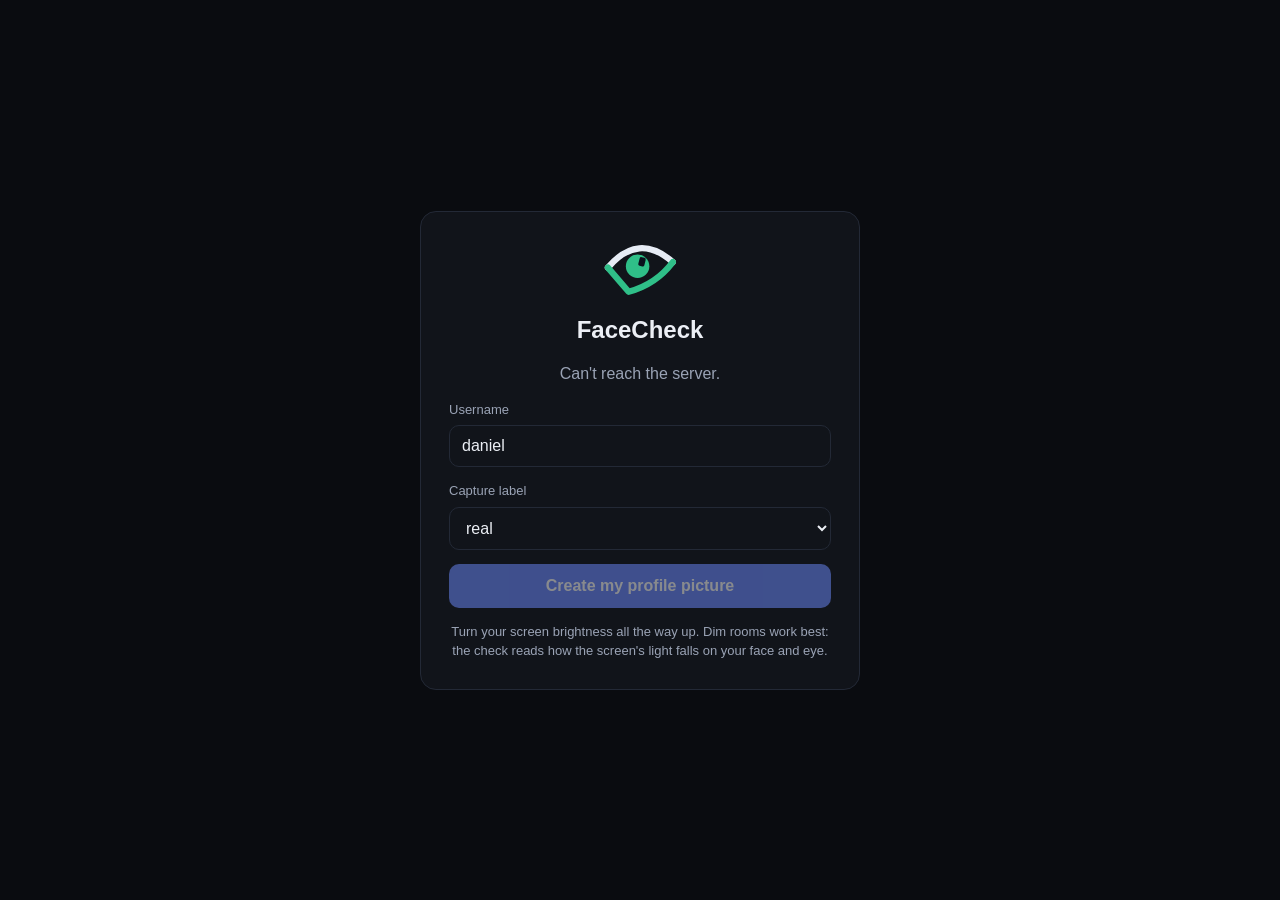
<file: web/app/index.html>
<!doctype html>
<html lang="en">
<head>
<meta charset="utf-8">
<meta name="viewport" content="width=device-width, initial-scale=1">
<title>FaceCheck</title>
<link rel="stylesheet" href="tokens.css">
<link rel="stylesheet" href="style.css">
<link rel="stylesheet" href="camera.css">
<link rel="stylesheet" href="results.css">
</head>
<body>
<main id="app">

  <!-- Home: waiting for a sign-in request -->
  <section id="home" class="screen">
    <div class="card center">
      <div class="logo" aria-hidden="true">
        <svg class="fcMark" viewBox="0 0 112 84" fill="none" aria-hidden="true"><g transform="translate(-4 -20)"><path d="M14 60 Q58 8 108 52" stroke="#E7ECF5" stroke-width="9" stroke-linecap="round"/><path d="M14 60 L44 95 Q84 84 108 52" stroke="#2FBF88" stroke-width="9" stroke-linecap="round" stroke-linejoin="round"/><circle cx="57" cy="58" r="17" fill="#2FBF88"/><rect x="59" y="45" width="9" height="13" rx="2.5" transform="rotate(14 63 51)" fill="#0A0F1C"/></g></svg>
      </div>
      <h1>FaceCheck</h1>
      <p id="injectNote" class="testNote" hidden>Attack test: the camera is replaced by the live face swap</p>
      <p id="status" class="muted">Connecting…</p>
      <label class="field">Username
        <input id="user" autocomplete="off" spellcheck="false">
      </label>
      <div class="row">
        <label class="field grow">Capture label
          <select id="label">
            <option>real</option><option>screen-attack</option><option>inject-attack</option><option>replay</option><option>print</option>
          </select>
        </label>
      </div>
      <button id="btnTest" class="secondary" hidden>Verify me</button>
      <button id="btnEnroll" class="primary">Create my profile picture</button>
      <p class="fine muted">Turn your screen brightness all the way up. Dim rooms work best: the check reads how the screen's light falls on your face and eye.</p>
    </div>
  </section>

  <!-- Approve a request from a relying party -->
  <section id="approve" class="screen" hidden>
    <div class="card center">
      <h1>Sign-in request</h1>
      <p id="approveText" class="muted"></p>
      <button id="btnApprove" class="primary">Verify it's me</button>
      <button id="btnDeny" class="danger">Deny</button>
    </div>
  </section>

  <!-- Photosensitivity warning -->
  <section id="warning" class="screen" hidden>
    <div class="card center">
      <div class="warn" aria-hidden="true">⚠</div>
      <h1>Flashing colors ahead</h1>
      <p class="muted">This check fills the screen with bright colored shapes for about 5 seconds. Don't continue if you have photosensitive epilepsy. Press Esc at any time to stop.</p>
      <button id="btnContinue" class="primary">Continue</button>
      <button id="btnCancelWarn" class="secondary">Cancel</button>
    </div>
  </section>

  <!-- Camera steps: selfie, then lean in -->
  <section id="camera" class="screen" hidden>
    <div class="viewfinder">
      <video id="video" playsinline muted></video>
      <div id="guide" class="guide"></div>
      <div id="ring" class="ring" hidden><div class="eye"></div></div>
      <div id="camBanner" class="banner"></div>
      <div id="hud" class="hud" hidden>
        <div class="hudDot"></div>
        <div><div id="hudMain" class="hudMain"></div><div id="hudSub" class="hudSub num"></div></div>
      </div>
      <div id="countdown" class="countdown" hidden>
        <div id="countdownNum" class="countdownNum num"></div>
        <div class="countdownNote">Look at the camera head-on and make sure nothing is covering your eyes</div>
      </div>
      <div class="controls">
        <button id="btnShutter" class="shutter" aria-label="Take selfie"></button>
        <button id="btnReady" class="primary" hidden>I'm in position</button>
        <button id="btnCancelCam" class="ghost">Cancel</button>
      </div>
    </div>
  </section>

  <!-- Full-screen flash stage -->
  <div id="stage" hidden>
    <svg id="shape" xmlns="http://www.w3.org/2000/svg"></svg>
  </div>

  <section id="uploading" class="screen" hidden>
    <div class="card center">
      <div class="spinner"></div>
      <p id="uploadText" class="muted">Checking the light response and eye reflection…</p>
    </div>
  </section>

  <section id="results" class="screen" hidden>
    <div class="resultsWrap">
      <div id="verdict" class="verdict"></div>
      <div id="tiles" class="tiles"></div>
      <p id="timing" class="fine muted center"></p>
      <button id="btnDone" class="primary">Done</button>
    </div>
  </section>

  <div id="toast" class="toast" hidden></div>
</main>
<script src="config.js"></script>
<script src="app.js"></script>
<script src="results.js"></script>
<script type="module" src="track.js"></script>
</body>
</html>
</file>
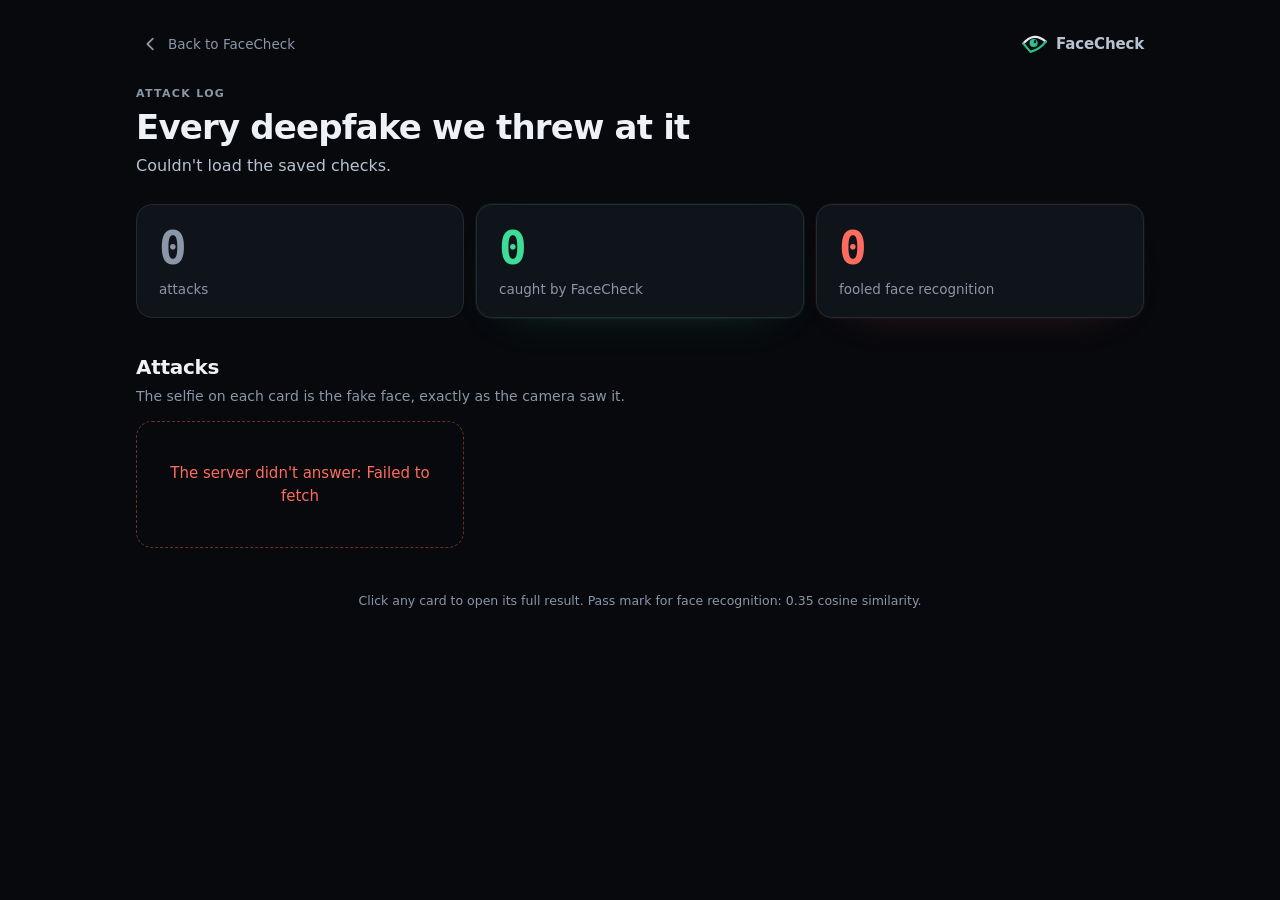
<file: web/app/attacks.html>
<!doctype html>
<html lang="en">
<head>
<meta charset="utf-8">
<meta name="viewport" content="width=device-width, initial-scale=1">
<meta name="color-scheme" content="dark">
<meta name="theme-color" content="#07090d">
<link rel="icon" href="data:,">
<title>FaceCheck attack log</title>
<style>
  :root {
    --bg: #07090d; --surface: #0f131a; --surface2: #151a23; --hair: #232a36;
    --text: #eef2f7; --text2: #b9c2d0; --muted: #8b96a8; --accent: #6ea8ff;
    --ok: #3ddc97; --bad: #ff6b5e; --warn: #f2c14e;
    --ok-rgb: 61,220,151; --bad-rgb: 255,107,94; --warn-rgb: 242,193,78; --accent-rgb: 110,168,255;
    --mono: ui-monospace, "SF Mono", Menlo, Consolas, monospace;
    --ease: cubic-bezier(.2, .8, .2, 1);
    color-scheme: dark;
  }
  * { box-sizing: border-box; }
  html, body { margin: 0; background: var(--bg); color: var(--text); }
  body { font: 15px/1.5 -apple-system, BlinkMacSystemFont, "SF Pro Display", "SF Pro Text", Inter, system-ui, sans-serif;
    -webkit-font-smoothing: antialiased; min-height: 100vh; }
  a { color: inherit; }
  .num { font-family: var(--mono); font-variant-numeric: tabular-nums; letter-spacing: -.01em; }
  .wrap { width: min(1040px, 100%); margin: 0 auto; padding: 28px 16px 64px; }
  .top { display: flex; justify-content: space-between; align-items: center; gap: 12px; margin-bottom: 26px; }
  .back { display: inline-flex; align-items: center; gap: 8px; font-size: 13.5px; color: var(--muted); text-decoration: none; padding: 6px 10px 6px 6px;
    border-radius: 8px; transition: color 250ms var(--ease), background 250ms var(--ease); }
  .back:hover { color: var(--text); background: rgba(255,255,255,.04); }
  .back svg { width: 18px; height: 18px; }
  .brand { display: inline-flex; align-items: center; gap: 8px; font-weight: 650; letter-spacing: -.01em; color: var(--text2); }
  .brand svg { height: 20px; width: auto; }
  .eyebrow { font-size: 11px; font-weight: 600; letter-spacing: .12em; text-transform: uppercase; color: var(--muted); }
  h1 { margin: 6px 0 8px; font-size: 34px; line-height: 1.1; font-weight: 700; letter-spacing: -.024em; }
  h2 { margin: 0; font-size: 20px; font-weight: 650; letter-spacing: -.015em; }
  .lede { margin: 0; max-width: 640px; font-size: 16px; color: var(--text2); }
  .stats { display: grid; grid-template-columns: repeat(3, 1fr); gap: 12px; margin: 26px 0 34px; }
  .stat { position: relative; overflow: hidden; background: var(--surface); border: 1px solid var(--hair); border-radius: 16px; padding: 20px 22px 18px; }
  .stat .big { font-size: 46px; line-height: 1; font-weight: 600; letter-spacing: -.035em; }
  .stat .lbl { margin-top: 8px; font-size: 13.5px; color: var(--muted); }
  .stat.ok { box-shadow: 0 0 0 1px rgba(var(--ok-rgb), .08), 0 16px 50px -34px rgba(var(--ok-rgb), .35); }
  .stat.ok .big { color: var(--ok); }
  .stat.bad .big { color: var(--bad); }
  .stat.bad { box-shadow: 0 0 0 1px rgba(var(--bad-rgb), .06), 0 16px 50px -34px rgba(var(--bad-rgb), .3); }
  .stat.dim .big { color: var(--muted); }
  .sectionHead { display: flex; justify-content: space-between; align-items: baseline; gap: 12px; margin: 0 0 14px; }
  .sectionHead p { margin: 4px 0 0; color: var(--muted); font-size: 14px; }
  .sectionHead .count { font-family: var(--mono); font-size: 12px; color: var(--muted); white-space: nowrap; }
  section + section { margin-top: 40px; }
  .grid { display: grid; grid-template-columns: repeat(auto-fill, minmax(290px, 1fr)); gap: 12px; }
  .card { display: block; min-width: 0; text-decoration: none; background: var(--surface); border: 1px solid var(--hair); border-radius: 16px; padding: 16px;
    opacity: 0; animation: rise 450ms var(--ease) both; animation-delay: calc(var(--i, 0) * 60ms);
    transition: transform 250ms var(--ease), border-color 250ms var(--ease), box-shadow 250ms var(--ease); }
  .card:hover { transform: translateY(-2px); border-color: #2f394a; box-shadow: 0 16px 40px -20px rgba(0,0,0,.8); }
  @keyframes rise { from { opacity: 0; transform: translateY(12px); } to { opacity: 1; transform: none; } }
  .cardTop { display: flex; align-items: center; gap: 12px; }
  .thumb { width: 48px; height: 48px; border-radius: 50%; object-fit: cover; flex: none; background: var(--surface2); border: 1px solid var(--hair);
    transform: scaleX(-1); }
  .thumb.none { display: grid; place-items: center; color: var(--muted); transform: none; }
  .thumb.none svg { width: 24px; height: 24px; }
  .who { min-width: 0; flex: 1; }
  .kind { font-weight: 650; font-size: 15px; line-height: 1.25; letter-spacing: -.005em; }
  .sub { font-size: 12px; color: var(--muted); margin-top: 3px; line-height: 1.3; }
  .pill { flex: none; display: inline-flex; align-items: center; gap: 6px; padding: 5px 10px; border-radius: 999px; font-size: 12px; font-weight: 650;
    letter-spacing: .02em; text-transform: uppercase; }
  .pill svg { width: 12px; height: 12px; }
  .pill.ok { color: var(--ok); background: rgba(var(--ok-rgb), .12); box-shadow: inset 0 0 0 1px rgba(var(--ok-rgb), .3); }
  .pill.bad { color: var(--bad); background: rgba(var(--bad-rgb), .12); box-shadow: inset 0 0 0 1px rgba(var(--bad-rgb), .3); }
  .pill.warn { color: var(--warn); background: rgba(var(--warn-rgb), .12); box-shadow: inset 0 0 0 1px rgba(var(--warn-rgb), .3); }
  .meter { margin: 16px 0 0; }
  .meterHead { display: flex; justify-content: space-between; align-items: baseline; gap: 8px; font-size: 12px; color: var(--muted); }
  .meterHead b { font-weight: 600; color: var(--text2); }
  .meterHead .num { color: var(--text); font-size: 13px; }
  .fooled { font-weight: 650; }
  .fooled.yes { color: var(--bad); } .fooled.no { color: var(--ok); } .fooled.na { color: var(--muted); font-weight: 500; }
  .bar { position: relative; height: 8px; margin-top: 8px; border-radius: 999px; background: var(--surface2); border: 1px solid var(--hair); }
  .bar i { position: absolute; top: 0; bottom: 0; left: 0; border-radius: inherit; background: linear-gradient(90deg, rgba(var(--accent-rgb), .45), var(--accent)); }
  .bar .tick { position: absolute; top: -4px; bottom: -4px; left: 35%; width: 2px; margin-left: -1px; border-radius: 1px; background: var(--text); }
  .scale { position: relative; display: flex; justify-content: space-between; margin-top: 6px; height: 14px; font-size: 10.5px; color: var(--muted); }
  .scale .pass { position: absolute; left: 35%; transform: translateX(-50%); white-space: nowrap; }
  .why { margin: 14px 0 0; font-size: 13.5px; line-height: 1.45; color: var(--text2); }
  .raw { margin: 6px 0 0; font-size: 11px; color: var(--muted); opacity: .85; overflow-wrap: anywhere; }
  .state { padding: 40px 20px; text-align: center; color: var(--muted); border: 1px dashed var(--hair); border-radius: 16px; }
  .state.error { color: var(--bad); border-color: rgba(var(--bad-rgb), .4); }
  .foot { margin-top: 44px; font-size: 12.5px; color: var(--muted); text-align: center; }
  @media (max-width: 640px) {
    .wrap { padding: 20px 16px 48px; }
    h1 { font-size: 28px; }
    .stats { grid-template-columns: 1fr; gap: 10px; margin: 22px 0 28px; }
    .stat { display: flex; align-items: baseline; gap: 14px; padding: 16px 18px; }
    .stat .big { font-size: 36px; }
    .stat .lbl { margin: 0; }
    .grid { grid-template-columns: minmax(0, 1fr); }
  }
  @media (prefers-reduced-motion: reduce) { .card { animation: none; opacity: 1; } }
</style>
</head>
<body>
<div class="wrap">
  <div class="top">
    <a class="back" href="/app/"><svg viewBox="0 0 20 20" aria-hidden="true"><path d="M12 4 6 10l6 6" fill="none" stroke="currentColor" stroke-width="2" stroke-linecap="round" stroke-linejoin="round"/></svg>Back to FaceCheck</a>
    <span class="brand"><svg class="fcMark" viewBox="0 0 112 84" fill="none" aria-hidden="true"><g transform="translate(-4 -20)"><path d="M14 60 Q58 8 108 52" stroke="#E7ECF5" stroke-width="9" stroke-linecap="round"/><path d="M14 60 L44 95 Q84 84 108 52" stroke="#2FBF88" stroke-width="9" stroke-linecap="round" stroke-linejoin="round"/><circle cx="57" cy="58" r="17" fill="#2FBF88"/><rect x="59" y="45" width="9" height="13" rx="2.5" transform="rotate(14 63 51)" fill="#0A0F1C"/></g></svg>FaceCheck</span>
  </div>

  <div class="eyebrow">Attack log</div>
  <h1>Every deepfake we threw at it</h1>
  <p class="lede" id="lede">Loading the saved checks…</p>

  <div class="stats" id="stats" hidden>
    <div class="stat dim"><div class="big num" id="nAttacks">0</div><div class="lbl">attacks</div></div>
    <div class="stat ok"><div class="big num" id="nCaught">0</div><div class="lbl">caught by FaceCheck</div></div>
    <div class="stat bad"><div class="big num" id="nFooled">0</div><div class="lbl">fooled face recognition</div></div>
  </div>

  <section id="attacks">
    <div class="sectionHead"><div><h2>Attacks</h2><p>The selfie on each card is the fake face, exactly as the camera saw it.</p></div><span class="count" id="attackCount"></span></div>
    <div class="grid" id="attackGrid"></div>
  </section>

  <section id="genuine">
    <div class="sectionHead"><div><h2>Genuine checks</h2><p>Real people, same pipeline. Rejections here are honest misses, usually someone not leaning in close enough.</p></div><span class="count" id="realCount"></span></div>
    <div class="grid" id="realGrid"></div>
  </section>

  <p class="foot">Click any card to open its full result. Pass mark for face recognition: 0.35 cosine similarity.</p>
</div>

<script src="config.js"></script>
<script>
  // Same rule as app.js: empty means same origin; a static copy points at the real server.
  const API = (() => {
    const q = new URLSearchParams(location.search).get("api");
    if (q !== null) { try { q ? localStorage.setItem("facecheck.api", q) : localStorage.removeItem("facecheck.api"); } catch {} return q.replace(/\/$/, ""); }
    let saved = null;
    try { saved = localStorage.getItem("facecheck.api"); } catch {}
    return (saved || window.FACECHECK_API || "").replace(/\/$/, "");
  })();
(function () {
  "use strict";
  const PASS_MARK = 0.35;
  const $ = (id) => document.getElementById(id);
  const fin = (v) => (typeof v === "number" && isFinite(v) ? v : null);
  const esc = (s) => String(s == null ? "" : s).replace(/[&<>"']/g,
    (c) => ({ "&": "&amp;", "<": "&lt;", ">": "&gt;", '"': "&quot;", "'": "&#39;" }[c]));
  const sentence = (s) => { s = String(s || "").trim(); return s ? s[0].toUpperCase() + s.slice(1) + (/[.!?]$/.test(s) ? "" : ".") : ""; };
  const fix2 = (v) => (Math.abs(v) < 0.005 ? "0.00" : v.toFixed(2));

  // Same mapping as results.js: server reason -> plain English. First match wins.
  const COPY = [
    ["live human, matching", "A live person, and the person in the profile picture."],
    ["flat screen or print", "The reflection is far too large for a human eye. This is a flat screen or a print."],
    ["reflection is far too large", "The reflection is far too large for a human eye. This is a flat screen or a print."],
    ["not inside an iris", "The reflection isn't inside an iris, so it isn't coming from an eye."],
    ["no iris around it", "Something reflected the screen, but there was no iris around it. On a real eye the reflection sits inside the iris."],
    ["missing in too many flashes", "The reflection in the eye went missing during too many flashes. Keep the eye open and still."],
    ["too few usable states", "Too few flashes could be read from the eye."],
    ["no eye reflection found", "No reflection of the screen was found in the eye. A real cornea mirrors the screen in front of it; a generated face doesn't."],
    ["eye reflection does not match", "The reflection in the eye didn't move with the shapes on screen."],
    ["no light response", "The face didn't change colour with the screen's flashes, so this video isn't of someone sitting in front of this screen."],
    ["response delayed", "The face reacted to the flashes too late. That delay is the time a computer needs to draw a fake face."],
    ["delayed by", "The face reacted to the flashes too late. That delay is the time a computer needs to draw a fake face."],
    ["not the person in the selfie", "The face that took the selfie isn't the face that did the eye check."],
    ["a different face appeared", "A different face appeared between the selfie and the eye check."],
    ["camera view jumped", "The camera view jumped between the selfie and the eye check, so it wasn't one continuous move."],
    ["frames are missing", "The camera feed was interrupted between the selfie and the eye check, so it wasn't one continuous sitting."],
    ["camera was interrupted", "The app was left, or the camera was interrupted, between the selfie and the eye check."],
    ["too long between", "Too much time passed between the selfie and the eye check."],
    ["selfie does not match", "The selfie doesn't match the profile picture."],
    ["no selfie uploaded", "No selfie came with this check, so there was no face to compare with the profile picture."],
    ["no face found in the selfie", "No face was found in the selfie."],
    ["not enrolled", "This user has no profile picture yet."],
    ["ambient light", "The room is too bright for the screen's light to show on the face. Try somewhere dimmer."],
    ["too few frames", "The camera didn't deliver enough frames during the flashes."],
    ["dropped camera frames", "Too many camera frames were dropped during the check."],
    ["no eye was found", "No eye was found, so the selfie couldn't be compared with the eye check."],
    ["no face was visible right after", "No face was visible right after the selfie, so the move to the eye couldn't be followed."],
    ["too fast to follow", "The move to the eye was too fast to follow. Bring the camera in steadily."],
    ["was not recorded", "The move from the selfie to the eye wasn't recorded."],
    ["could not be measured", "The face's response to the screen's light couldn't be measured."],
    ["denied", "The sign-in request was denied."],
  ];
  function friendly(reason) {
    const s = String(reason || "").toLowerCase();
    for (const [key, text] of COPY) if (s.includes(key)) return text;
    return sentence(reason);
  }

  const KIND = {
    "inject-attack": "Injected face swap", "screen-attack": "Screen replay of a face swap", "dlc-attack": "Deep-Live-Cam face swap",
    "synth-attack": "Synthetic attack", "replay": "Video replay", "print": "Printed photo", "real": "Genuine person", "synth-real": "Synthetic genuine",
    "selftest": "Self test",
  };
  const IPHONE = { "iPhone14,2": "iPhone 13 Pro", "iPhone14,3": "iPhone 13 Pro Max", "iPhone14,4": "iPhone 13 mini", "iPhone14,5": "iPhone 13",
    "iPhone14,7": "iPhone 14", "iPhone14,8": "iPhone 14 Plus", "iPhone15,2": "iPhone 14 Pro", "iPhone15,3": "iPhone 14 Pro Max",
    "iPhone15,4": "iPhone 15", "iPhone15,5": "iPhone 15 Plus", "iPhone16,1": "iPhone 15 Pro", "iPhone16,2": "iPhone 15 Pro Max",
    "iPhone17,1": "iPhone 16 Pro", "iPhone17,2": "iPhone 16 Pro Max", "iPhone17,3": "iPhone 16", "iPhone17,4": "iPhone 16 Plus" };
  function deviceName(d) {
    d = String(d || "");
    if (IPHONE[d]) return IPHONE[d];
    const web = /^web-([^-]+)-(.+)$/.exec(d);
    if (web) return `${web[2]} on ${web[1]}`;
    if (/^iPhone/.test(d)) return `iPhone (${d.replace(/^iPhone/, "")})`;
    return d || "unknown device";
  }
  function when(name) {
    const m = /^(\d{2})(\d{2})-(\d{2})(\d{2})/.exec(String(name || ""));
    if (!m) return "";
    const months = ["Jan", "Feb", "Mar", "Apr", "May", "Jun", "Jul", "Aug", "Sep", "Oct", "Nov", "Dec"];
    return `${months[+m[1] - 1] || m[1]} ${+m[2]}, ${m[3]}:${m[4]}`;
  }
  const ICON = {
    ok: '<svg viewBox="0 0 16 16" aria-hidden="true"><path d="M3.5 8.5 6.5 11.5 12.5 4.8" fill="none" stroke="currentColor" stroke-width="2.4" stroke-linecap="round" stroke-linejoin="round"/></svg>',
    bad: '<svg viewBox="0 0 16 16" aria-hidden="true"><path d="M4.2 4.2 11.8 11.8M11.8 4.2 4.2 11.8" fill="none" stroke="currentColor" stroke-width="2.4" stroke-linecap="round"/></svg>',
    warn: '<svg viewBox="0 0 16 16" aria-hidden="true"><path d="M8 3.6v5.2" fill="none" stroke="currentColor" stroke-width="2.4" stroke-linecap="round"/><circle cx="8" cy="11.9" r="1.3" fill="currentColor"/></svg>',
    face: '<svg viewBox="0 0 24 24" aria-hidden="true"><circle cx="12" cy="9" r="4" fill="none" stroke="currentColor" stroke-width="1.6"/><path d="M4.5 20c1.5-3.6 4.2-5.4 7.5-5.4s6 1.8 7.5 5.4" fill="none" stroke="currentColor" stroke-width="1.6" stroke-linecap="round"/></svg>',
  };

  function card(c, i, attack) {
    const sim = fin(c.face_similarity);
    const fooled = sim != null && sim >= PASS_MARK;
    const caught = c.verdict !== "verified";
    let pill;
    if (attack) pill = caught ? `<span class="pill ok">${ICON.ok}caught</span>` : `<span class="pill bad">${ICON.bad}missed</span>`;
    else pill = c.verdict === "verified" ? `<span class="pill ok">${ICON.ok}passed</span>`
      : c.verdict === "unverifiable" ? `<span class="pill warn">${ICON.warn}couldn't verify</span>` : `<span class="pill bad">${ICON.bad}rejected</span>`;
    const thumb = c.has_selfie
      ? `<img class="thumb" alt="" src="${API}/captures/${encodeURIComponent(c.name)}/selfie.jpg">`
      : `<span class="thumb none">${ICON.face}</span>`;
    const verdictWord = attack
      ? (fooled ? '<span class="fooled yes">fooled</span>' : sim == null ? '<span class="fooled na">no face found</span>' : '<span class="fooled no">not fooled</span>')
      : (sim == null ? '<span class="fooled na">no face found</span>' : fooled ? '<span class="fooled no">would approve</span>' : '<span class="fooled yes">would reject</span>');
    return `<a class="card" style="--i:${i}" href="/app/?replay=${encodeURIComponent(c.name)}">
      <div class="cardTop">${thumb}
        <div class="who"><div class="kind">${esc(KIND[c.label] || sentence(c.label).replace(/\.$/, "") || "Check")}</div>
          <div class="sub">${esc(deviceName(c.device))}${when(c.name) ? ` · ${esc(when(c.name))}` : ""}</div></div>
        ${pill}
      </div>
      <div class="meter">
        <div class="meterHead"><span><b>Face recognition</b> ${sim != null ? `<span class="num">${fix2(sim)}</span>` : ""}</span>${verdictWord}</div>
        <div class="bar">${sim != null ? `<i style="width:${(Math.min(1, Math.max(0, sim)) * 100).toFixed(1)}%"></i>` : ""}<span class="tick"></span></div>
        <div class="scale num"><span>0</span><span class="pass">0.35 pass mark</span><span>1</span></div>
      </div>
      <p class="why">${esc(friendly(c.reason))}</p>
      ${c.reason ? `<p class="raw num">${esc(c.reason)}</p>` : ""}
    </a>`;
  }

  function fill(grid, list, attack) {
    grid.innerHTML = list.length ? list.map((c, i) => card(c, i, attack)).join("")
      : `<div class="state">Nothing here yet.</div>`;
    for (const img of grid.querySelectorAll("img.thumb")) {
      img.addEventListener("error", () => {
        const s = document.createElement("span");
        s.className = "thumb none";
        s.innerHTML = ICON.face;
        img.replaceWith(s);
      });
    }
  }

  async function load() {
    let caps;
    try {
      const r = await fetch(API + "/captures", { cache: "no-store" });
      if (!r.ok) throw new Error(`${r.status} ${r.statusText}`);
      caps = await r.json();
      if (!Array.isArray(caps)) throw new Error("unexpected response");
    } catch (e) {
      $("lede").textContent = "Couldn't load the saved checks.";
      $("attackGrid").innerHTML = `<div class="state error">The server didn't answer: ${esc(e.message)}</div>`;
      $("genuine").hidden = true;
      return;
    }
    caps = caps.filter((c) => c && typeof c === "object" && c.name);
    const attacks = caps.filter((c) => /attack/i.test(String(c.label || "")));
    const real = caps.filter((c) => String(c.label || "") === "real");
    const caught = attacks.filter((c) => c.verdict !== "verified").length;
    const fooled = attacks.filter((c) => fin(c.face_similarity) != null && c.face_similarity >= PASS_MARK).length;

    $("nAttacks").textContent = attacks.length;
    $("nCaught").textContent = caught;
    $("nFooled").textContent = fooled;
    $("stats").hidden = false;
    $("lede").textContent = attacks.length
      ? "Every attack below wore the profile picture's face in real time using a free, open-source face-swap model."
      : "No attacks have been recorded yet. Run one with attack/live.py --serve and the app's ?inject mode.";
    $("attackCount").textContent = attacks.length ? `${caught} of ${attacks.length} caught` : "";
    const passed = real.filter((c) => c.verdict === "verified").length;
    $("realCount").textContent = real.length ? `${passed} of ${real.length} passed` : "";
    fill($("attackGrid"), attacks, true);
    fill($("realGrid"), real, false);
  }
  load();
})();
</script>
</body>
</html>
</file>
<file: web/app/tokens.css>
/* FaceCheck design tokens. One look everywhere: dark, minimal, instrument-like.
   Every FaceCheck surface (app shell, camera HUD, results, the panel embedded in a relying
   party's page) reads these; nothing hard-codes a colour. */
:root {
  /* Dark whatever the machine is set to, so form controls and scrollbars match. */
  color-scheme: dark;
  --bg: #0a0c10;            /* page */
  --surface: #11141a;       /* cards */
  --raised: #171b23;        /* things on cards */
  --line: #232936;          /* 1px hairlines */
  --text: #eceff5;
  --text-2: #9aa3b5;        /* secondary */
  --text-3: #5f6878;        /* labels, captions */

  --accent: #6e8bff;        /* brand, tracking, progress */
  --accent-soft: rgba(110, 139, 255, .14);
  --ok: #35d49a;            /* verified */
  --ok-soft: rgba(53, 212, 154, .13);
  --bad: #ff5d5d;           /* rejected */
  --bad-soft: rgba(255, 93, 93, .13);
  --warn: #ffb547;          /* couldn't verify */
  --warn-soft: rgba(255, 181, 71, .13);

  --font: -apple-system, BlinkMacSystemFont, "SF Pro Text", Inter, "Segoe UI", sans-serif;
  --mono: ui-monospace, "SF Mono", SFMono-Regular, Menlo, monospace;
  --r-sm: 10px; --r: 14px; --r-lg: 20px;
  --ease: cubic-bezier(.2, .8, .2, 1);
  --fast: 180ms; --med: 320ms; --slow: 520ms;
}

/* Small uppercase data label, used above every number. */
.label { font: 600 11px/1 var(--mono); letter-spacing: .08em; text-transform: uppercase; color: var(--text-3); }
.num { font-variant-numeric: tabular-nums; }

@media (prefers-reduced-motion: reduce) {
  *, *::before, *::after { animation-duration: 1ms !important; transition-duration: 1ms !important; }
}
</file>
<file: web/app/style.css>
/* Older names in this file, mapped onto tokens.css. FaceCheck is dark whatever the machine
   is set to: this used to carry its own light palette and, loading after tokens.css, it won
   and turned the app light on a light-mode Mac. --bg, --line and --accent are deliberately
   absent here so the tokens keep them. */
:root {
  --card: var(--surface);
  --ink: var(--text);
  --muted: var(--text-2);
  --green: var(--ok);   --green-bg: var(--ok-soft);
  --red: var(--bad);    --red-bg: var(--bad-soft);
  --yellow: var(--warn); --yellow-bg: var(--warn-soft);
}
* { box-sizing: border-box; }
html, body { height: 100%; }
body { margin: 0; background: var(--bg); color: var(--ink);
  font: 16px/1.5 -apple-system, BlinkMacSystemFont, "Segoe UI", Inter, sans-serif; }
[hidden] { display: none !important; }

.screen { min-height: 100vh; display: grid; place-items: center; padding: 24px 16px; }
.card { width: min(440px, 100%); background: var(--card); border: 1px solid var(--line);
  border-radius: 16px; padding: 28px; display: flex; flex-direction: column; gap: 14px; }
.center { text-align: center; align-items: stretch; }
.logo { display: flex; justify-content: center; }
.logo .fcMark { height: 58px; width: auto; }
.warn { font-size: 46px; color: var(--yellow); line-height: 1; }
h1 { font-size: 24px; margin: 0; }
.muted { color: var(--muted); margin: 0; }
.fine { font-size: 13px; }
.testNote { margin: 0; padding: 8px 10px; border-radius: 10px; background: var(--red-bg); color: var(--red); font-size: 13px; font-weight: 600; }
.row { display: flex; gap: 10px; } .grow { flex: 1; }
.field { display: flex; flex-direction: column; gap: 6px; font-size: 13px; color: var(--muted); text-align: left; }
input, select { padding: 11px 12px; border-radius: 10px; border: 1px solid var(--line);
  background: transparent; color: var(--ink); font-size: 16px; }
button { padding: 13px 16px; border: 0; border-radius: 10px; font-size: 16px; font-weight: 600; cursor: pointer; }
button:disabled { opacity: .5; cursor: default; }
.primary { background: var(--accent); color: #fff; }
.secondary { background: transparent; color: var(--ink); border: 1px solid var(--line); }
.danger { background: transparent; color: var(--red); }
.ghost { background: rgba(0,0,0,.45); color: #fff; }

.spinner { width: 40px; height: 40px; margin: 0 auto; border-radius: 50%; border: 4px solid var(--accent);
  border-right-color: transparent; animation: spin .9s linear infinite; }
@keyframes spin { to { transform: rotate(360deg); } }

.toast { position: fixed; left: 50%; bottom: 28px; transform: translateX(-50%); z-index: 60;
  background: var(--red-bg); color: var(--red); border: 1px solid currentColor; border-radius: 12px;
  padding: 12px 16px; width: min(560px, 92vw); text-align: center; }
</file>
<file: web/app/camera.css>
/* Camera steps, the tracking HUD and the full-screen flash stage. Owned by the check flow (app.js). */
/* Camera */
#camera { padding: 0; background: #000; }
.viewfinder { position: relative; width: 100vw; height: 100vh; overflow: hidden; }
#video { width: 100%; height: 100%; object-fit: cover; transform: scaleX(-1); background: #000; }
/* Selfie target. Like the eye ring: white while you line up, green once you are in it. */
.guide { position: absolute; left: 50%; top: 50%; transform: translate(-50%, -50%);
  border: 3px dashed rgba(255,255,255,.9); border-radius: 50%; pointer-events: none;
  box-shadow: 0 0 0 1px rgba(0,0,0,.4);
  transition: border-color var(--fast) var(--ease), box-shadow var(--fast) var(--ease); }
.guide.selfie { width: 44vh; height: 58vh; }
.guide.close { display: none; }
.guide.locked { border-color: var(--ok); border-style: solid;
  box-shadow: 0 0 0 1px rgba(0,0,0,.4), 0 0 32px var(--ok-soft); }
/* The target. A fixed white outline in the middle of the screen: the person brings their
   eye to it, which is what pins the working distance. It never moves; only its colour
   changes, to green, once the eye is lined up. */
.ring { position: absolute; left: 50%; top: 50%; transform: translate(-50%, -50%);
  border: 3px solid #fff; border-radius: 50%; pointer-events: none;
  box-shadow: 0 0 0 1px rgba(0,0,0,.5), 0 0 24px rgba(0,0,0,.45);
  transition: border-color var(--fast) var(--ease), box-shadow var(--fast) var(--ease); }
.ring.locked { border-color: var(--ok); box-shadow: 0 0 0 1px rgba(0,0,0,.5), 0 0 30px var(--ok-soft); }
.ring.locked .eye { border-color: var(--ok); opacity: .9; }

/* Live readout while tracking. */
.hud { position: absolute; left: 50%; bottom: 186px; transform: translateX(-50%);
  display: flex; align-items: center; gap: 12px; padding: 11px 18px 11px 14px;
  background: rgba(10,12,16,.78); backdrop-filter: blur(14px); color: var(--text);
  border: 1px solid var(--line); border-radius: 999px; pointer-events: none;
  transition: border-color var(--fast) var(--ease); }
.hud .hudDot { width: 9px; height: 9px; border-radius: 50%; background: var(--text-3); flex: none;
  transition: background var(--fast); }
.hud.hunting .hudDot { background: var(--text-3); animation: pulse 1.2s ease-in-out infinite; }
.hud.warn { border-color: var(--warn); } .hud.warn .hudDot { background: var(--warn); }
.hud.good { border-color: var(--ok); } .hud.good .hudDot { background: var(--ok); }
.hudMain { font-size: 15px; font-weight: 650; line-height: 1.2; white-space: nowrap; }
.hudSub { font: 500 12px/1.3 var(--mono); color: var(--text-2); white-space: nowrap; }
@keyframes pulse { 0%, 100% { opacity: .35; } 50% { opacity: 1; } }
/* Eye outline around the iris ring. An eye is pointed at the corners, not round: two arcs
   meeting at a point each side. Built from one square rotated 45 degrees, with only the
   opposite corners rounded, which leaves the left and right corners sharp. */
/* Sized off the ring, so it is scaled up by 1/RING_DRAW_SCALE to stay put while the ring
   inside it shrinks: 112% / 0.8. */
.ring .eye { position: absolute; left: 50%; top: 50%; width: 140%; height: 140%;
  border: 2px solid rgba(255,255,255,.75); border-radius: 0 78% 0 78%;
  /* Applied right to left: rotate the square 45 degrees so the two square corners become
     the eye's inner and outer corners, then stretch sideways so it is wider than tall. */
  transform: translate(-50%, -50%) scaleX(1.7) rotate(-45deg); }
.banner { position: absolute; top: 20px; left: 50%; transform: translateX(-50%); width: min(620px, 92vw);
  background: rgba(20,23,31,.72); color: #fff; backdrop-filter: blur(10px); border-radius: 14px;
  padding: 14px 18px; text-align: center; }
.banner b { display: block; font-size: 20px; margin-bottom: 4px; }
.banner small { display: block; opacity: .75; margin-top: 6px; font-size: 13px; }
.controls { position: absolute; bottom: 28px; left: 0; right: 0; display: flex; flex-direction: column;
  align-items: center; gap: 12px; }
.shutter { width: 74px; height: 74px; border-radius: 50%; background: #fff; border: 5px solid rgba(0,0,0,.25); padding: 0; }
.countdown { position: absolute; inset: 0; display: flex; flex-direction: column;
  align-items: center; justify-content: center; gap: 10px; color: #fff;
  background: rgba(10,12,16,.55); backdrop-filter: blur(3px); }
.countdownNum { font-size: 150px; font-weight: 800; line-height: 1; text-shadow: 0 4px 30px rgba(0,0,0,.6); }
.countdownNote { max-width: min(520px, 86vw); text-align: center; font-size: 19px; font-weight: 600;
  line-height: 1.35; text-shadow: 0 2px 14px rgba(0,0,0,.8); }

/* Flash stage: fills the screen, no chrome, no transitions (changes must be hard steps) */
#stage { position: fixed; inset: 0; background: #000; z-index: 50; cursor: none; }
#shape { position: absolute; inset: 0; width: 100%; height: 100%; }


/* Phones: the viewfinder is the whole screen, so the chrome has to stay out of the way. */
@media (max-width: 480px) {
  .banner { top: 14px; width: calc(100vw - 24px); padding: 12px 14px; }
  .banner b { font-size: 17px; }
  .banner { font-size: 14px; }
  .banner small { font-size: 12px; }
  .guide.selfie { width: 36vh; height: 48vh; }
  .hud { bottom: 150px; padding: 9px 15px 9px 12px; gap: 10px; }
  .hudMain { font-size: 14px; }
  .hudSub { font-size: 11.5px; }
  .countdownNum { font-size: 112px; }
  .countdownNote { font-size: 17px; max-width: calc(100vw - 44px); }
  .controls { bottom: 20px; gap: 10px; }
}
/* Short screens (landscape phones): keep the outline clear of the chrome. */
@media (max-height: 520px) {
  .guide.selfie { width: 34vh; height: 46vh; }
  .hud { bottom: 118px; }
}
</file>
<file: web/app/results.css>
/* Results screen. Colours, radii, fonts and motion all come from tokens.css.
   Structure (built by results.js inside #results .resultsWrap):
     #verdict.hero  ->  .compare  ->  #tiles .ev*  ->  #btnDone
   Class names here avoid the ones style.css / camera.css own (.card, .warn, .ring, .eye, ...). */

#results { align-items: start; color: var(--text); font-family: var(--font); background: var(--bg); }
/* Guard: style.css still carries a light palette that overrides --bg/--line/--accent on a light-mode OS.
   Re-pin the tokens.css values here so this screen stays dark; delete once style.css is on tokens. */
.resultsWrap { width: min(960px, 100%); display: flex; flex-direction: column; gap: 20px; padding: 4px 0 56px; }

/* the verdict colour, picked once per screen */
.tone-ok { --tone: var(--ok); --tone-soft: var(--ok-soft); }
.tone-bad { --tone: var(--bad); --tone-soft: var(--bad-soft); }
.tone-warn { --tone: var(--warn); --tone-soft: var(--warn-soft); }

/* entrance: hero, then the comparison strip, then each card (--d set from JS) */
.in { animation: rise var(--slow) var(--ease) both; animation-delay: var(--d, 0ms); }
@keyframes rise { from { opacity: 0; transform: translateY(10px); } to { opacity: 1; transform: none; } }

/* ---------- 1. hero ---------- */
.hero { display: flex; flex-direction: column; align-items: center; text-align: center; gap: 10px; padding: 22px 16px 6px; }
.badgeWrap { width: 112px; height: 112px; display: grid; place-items: center; border-radius: 50%;
  background: radial-gradient(closest-side, var(--tone-soft), transparent 78%); }
.badge { width: 72px; height: 72px; overflow: visible; }
.badge .badgeRing { fill: var(--tone-soft); stroke: var(--tone); stroke-width: 1.75; stroke-linecap: round;
  stroke-dasharray: 100; stroke-dashoffset: 100; transform: rotate(-90deg); transform-origin: 24px 24px;
  animation: draw var(--slow) var(--ease) 80ms forwards; }
.badge .badgeMark path, .badge .badgeMark circle { fill: none; stroke: var(--tone); stroke-width: 2.5; stroke-linecap: round; stroke-linejoin: round;
  stroke-dasharray: 100; stroke-dashoffset: 100; animation: draw 500ms var(--ease) 320ms forwards; }
.badge .badgeMark path + path { animation-delay: 560ms; }
@keyframes draw { to { stroke-dashoffset: 0; } }
.heroKicker { margin-top: 4px; }
.heroTitle { margin: 0; font-size: 42px; font-weight: 600; letter-spacing: -.025em; line-height: 1.1; color: var(--tone); }
.heroReason { margin: 0; max-width: 600px; font-size: 17px; line-height: 1.45; color: var(--text-2); }
#results .heroMeta { margin: 4px 0 0; font: 500 12px/1 var(--mono); letter-spacing: .02em; color: var(--text-3); white-space: pre; }

/* ---------- 2. face recognition alone vs FaceCheck ---------- */
.compare { position: relative; display: grid; grid-template-columns: minmax(0, 1fr) 40px minmax(0, 1fr); align-items: stretch; gap: 0 12px;
  padding: 18px 20px 16px; background: var(--surface); border: 1px solid var(--line); border-radius: var(--r-lg); }
.compareKicker { grid-column: 1 / -1; margin-bottom: 14px; }
.compare .cell { display: flex; flex-direction: column; gap: 12px; min-width: 0; padding: 16px; border-radius: var(--r);
  background: var(--raised); border: 1px solid var(--line); }
.compare .big { font-size: 34px; font-weight: 600; letter-spacing: -.025em; line-height: 1.05; }
.compare .big small, .headline small { font: 500 11px/1 var(--mono); letter-spacing: .06em; text-transform: uppercase; color: var(--text-3); margin-left: 10px; }
.verdictWord.t-ok { color: var(--ok); } .verdictWord.t-bad { color: var(--bad); } .verdictWord.t-warn { color: var(--warn); }
.compare .vs { position: relative; display: flex; align-items: center; justify-content: center; }
.compare .vs::before { content: ""; position: absolute; top: 8px; bottom: 8px; left: 50%; width: 1px; background: var(--line); }
.compare .vs span { position: relative; font: 600 11px/1 var(--mono); letter-spacing: .06em; color: var(--text-3);
  background: var(--surface); border: 1px solid var(--line); border-radius: 999px; padding: 7px 8px; min-width: 30px; text-align: center; }
.compare .line { display: flex; align-items: center; gap: 10px; flex-wrap: wrap; margin-top: auto; }
.lineText { font-size: 13.5px; color: var(--text-2); }
.checkRow { display: flex; flex-wrap: wrap; gap: 6px; }
.chip { display: inline-flex; align-items: center; gap: 6px; font: 500 11.5px/1 var(--mono); letter-spacing: .02em; color: var(--text-2);
  padding: 6px 9px; border: 1px solid var(--line); border-radius: 999px; background: var(--surface); }
.chip.t-ok .dot { background: var(--ok); } .chip.t-bad .dot { background: var(--bad); } .chip.t-warn .dot { background: var(--warn); }
.chip.t-bad { color: var(--text); }
.tag { display: inline-flex; align-items: center; font: 600 11px/1 var(--mono); letter-spacing: .08em; text-transform: uppercase;
  padding: 6px 9px; border-radius: 999px; border: 1px solid currentColor; }
.tag.t-ok { color: var(--ok); background: var(--ok-soft); } .tag.t-bad { color: var(--bad); background: var(--bad-soft); } .tag.t-warn { color: var(--warn); background: var(--warn-soft); }
/* the money moment: face recognition let a deepfake through, FaceCheck didn't */
.compare[data-mode="fooled"] .cell.face { background: var(--bad-soft); border-color: var(--bad); }
.compare[data-mode="fooled"] .cell.facecheck { background: var(--ok-soft); border-color: var(--ok); }
.compareNote { grid-column: 1 / -1; margin: 14px 0 0; padding-top: 12px; border-top: 1px solid var(--line); font-size: 13.5px; line-height: 1.5; color: var(--text-2); }

/* threshold gauge: fill to the score, hairline tick at the pass mark */
.gauge { position: relative; padding-bottom: 16px; }
.gauge .track { height: 4px; border-radius: 2px; background: var(--line); overflow: hidden; }
.gauge .fill { height: 100%; border-radius: 2px; width: 0; transition: width var(--slow) var(--ease); }
.gauge .fill.t-ok { background: var(--ok); } .gauge .fill.t-bad { background: var(--bad); } .gauge .fill.t-warn { background: var(--warn); }
.gauge .tick { position: absolute; top: -4px; width: 1px; height: 12px; background: var(--text-2); }
.gauge .tick span { position: absolute; top: 14px; left: 0; transform: translateX(-50%); white-space: nowrap; font: 500 10px/1 var(--mono); letter-spacing: .04em; color: var(--text-3); }

/* ---------- 3. evidence cards ---------- */
.tiles { display: grid; grid-template-columns: repeat(2, minmax(0, 1fr)); gap: 14px; }
.ev { display: flex; flex-direction: column; gap: 10px; min-width: 0; padding: 18px 20px 16px;
  background: var(--surface); border: 1px solid var(--line); border-radius: var(--r-lg); }
.ev.wide { grid-column: 1 / -1; }
.evHead { display: flex; align-items: center; gap: 8px; }
.ico { width: 16px; height: 16px; flex: none; fill: none; stroke: currentColor; stroke-width: 1.75; stroke-linecap: round; stroke-linejoin: round; }
.evHead > .ico { color: var(--text-2); }
.state { margin-left: auto; display: inline-flex; align-items: center; gap: 7px; font: 600 11px/1 var(--mono); letter-spacing: .08em; text-transform: uppercase; }
.state.t-ok { color: var(--ok); } .state.t-bad { color: var(--bad); } .state.t-warn { color: var(--warn); }
.dot { display: inline-block; width: 8px; height: 8px; border-radius: 50%; background: currentColor; flex: none; }
.headline { font-size: 30px; font-weight: 600; letter-spacing: -.025em; line-height: 1.05; }
.s-bad .headline { color: var(--bad); } .s-warn .headline { color: var(--warn); }
.why { margin: 0; font-size: 13.5px; line-height: 1.5; color: var(--text-2); max-width: 720px; }
.reasonLine { margin: 0; padding: 10px 12px; border-radius: var(--r-sm); background: var(--raised); border: 1px solid var(--line); font-size: 13px; color: var(--text); }
.readout { margin: 4px 0 0; font: 500 11px/1.5 var(--mono); letter-spacing: .02em; color: var(--text-3); }
.stats { display: grid; grid-template-columns: repeat(auto-fit, minmax(110px, 1fr)); gap: 10px; padding: 12px 0 2px; border-top: 1px solid var(--line); margin-top: 4px; }
.statV { font-size: 20px; font-weight: 600; letter-spacing: -.02em; line-height: 1.1; }
.statL { font-size: 11.5px; color: var(--text-3); margin-top: 3px; }

/* light response chart */
.chartBox { display: flex; flex-direction: column; gap: 8px; padding-top: 4px; }
.lagChart { display: block; width: 100%; height: 150px; }
.legend { display: flex; gap: 16px; font: 500 11px/1 var(--mono); letter-spacing: .02em; color: var(--text-3); }
.legend span { display: inline-flex; align-items: center; gap: 7px; }
.sw { width: 16px; height: 0; border-top: 2px solid var(--text-2); }
.sw.dashed { border-top-style: dashed; border-top-width: 1px; }

/* face match */
.faceRow { display: flex; align-items: center; gap: 16px; padding-top: 4px; }
.selfieThumb { width: 64px; height: 64px; flex: none; border-radius: 50%; object-fit: cover; transform: scaleX(-1); border: 1px solid var(--line); }
.faceGauge { flex: 1; min-width: 0; padding-top: 6px; }

/* eye reflection replay */
.replay { display: flex; flex-direction: column; gap: 12px; padding-top: 4px; }
.feature { display: flex; align-items: center; justify-content: center; gap: 18px; flex-wrap: wrap; padding: 6px 0 2px; }
.shot { margin: 0; display: flex; flex-direction: column; align-items: center; gap: 8px; }
.stack { position: relative; width: 188px; height: 188px; border-radius: var(--r); overflow: hidden; background: var(--bg); border: 1px solid var(--line); }
.stack > * { position: absolute; inset: 0; width: 100%; height: 100%; opacity: 0; transition: opacity var(--fast) var(--ease); }
.stack > .on { opacity: 1; }
.stack.screenStack { background: transparent; border-color: transparent; }
.mini { display: block; }
.mini .screenBg { fill: var(--bg); stroke: var(--line); }
.screenStack .mini.wide { height: auto; top: 50%; transform: translateY(-50%); width: 100%; }
.screenStack .mini.tall { width: auto; height: 100%; left: 50%; transform: translateX(-50%); }
.crop { object-fit: cover; }
.crop.missing { display: grid; place-items: center; font: 500 11px/1 var(--mono); color: var(--text-3); }
.feature > .arrow { width: 22px; height: 22px; color: var(--text-3); flex: none; }
.frameStatus { display: flex; align-items: center; justify-content: center; gap: 12px; flex-wrap: wrap; min-height: 22px; }
.frameStatus .what { font-size: 14px; color: var(--text); text-transform: capitalize; }
.readMark { display: inline-flex; align-items: center; gap: 6px; font: 600 11px/1 var(--mono); letter-spacing: .06em; text-transform: uppercase; }
.readMark.t-ok { color: var(--ok); } .readMark.t-bad { color: var(--bad); }
.readMark .ico { width: 14px; height: 14px; stroke-width: 2.25; }
.thumbs { display: flex; justify-content: center; gap: 8px; flex-wrap: wrap; }
.thumb { display: flex; flex-direction: column; align-items: center; gap: 6px; padding: 0; margin: 0; border: 0; background: none;
  font: inherit; color: inherit; cursor: pointer; border-radius: var(--r-sm); }
.thumbImg { position: relative; display: block; width: 52px; height: 52px; border-radius: var(--r-sm); overflow: hidden;
  border: 1px solid var(--line); background: var(--raised); transition: border-color var(--fast) var(--ease), transform var(--fast) var(--ease); }
.thumbImg img { display: block; width: 100%; height: 100%; object-fit: cover; }
.thumbImg .dot { position: absolute; right: 4px; top: 4px; width: 7px; height: 7px; outline: 2px solid var(--surface); }
.thumbImg .dot.t-ok { background: var(--ok); } .thumbImg .dot.t-bad { background: var(--bad); }
.thumb.on .thumbImg { border-color: var(--text); transform: translateY(-2px); }
.thumb.t-bad.on .thumbImg { border-color: var(--bad); }
.thumb.t-ok.on .thumbImg { border-color: var(--ok); }
.thumb:focus-visible { outline: 1px solid var(--accent); outline-offset: 3px; }
.glyph { width: 12px; height: 12px; display: block; }
.progress { height: 2px; border-radius: 1px; background: var(--line); overflow: hidden; width: min(100%, 420px); align-self: center; }
.progress i { display: block; height: 100%; background: var(--text-2); width: 0; transition: width 480ms linear; }
.replay:not(.playing) .progress { opacity: 0; }

/* done */
#results #btnDone { align-self: center; min-width: 220px; margin-top: 8px; border-radius: var(--r-sm); font-family: var(--font); }

/* ---------- phone ---------- */
@media (max-width: 720px) {
  .resultsWrap { gap: 14px; }
  .hero { padding-top: 12px; gap: 8px; }
  .badgeWrap { width: 92px; height: 92px; } .badge { width: 60px; height: 60px; }
  .heroTitle { font-size: 32px; } .heroReason { font-size: 15.5px; }
  .compare { grid-template-columns: 1fr; padding: 16px 14px 14px; }
  .compare .cell { padding: 14px; }
  .compare .vs { height: 32px; }
  .compare .vs::before { top: 50%; bottom: auto; left: 0; right: 0; width: auto; height: 1px; }
  .compare .big { font-size: 30px; }
  .tiles { grid-template-columns: 1fr; gap: 12px; }
  .ev { padding: 16px 14px 14px; }
  .headline { font-size: 26px; }
  .feature { gap: 10px; }
  .stack { width: 138px; height: 138px; }
  .feature > .arrow { width: 18px; height: 18px; }
  .thumbImg { width: 40px; height: 40px; }
  .thumbs { gap: 6px; }
  .lagChart { height: 130px; }
  #results #btnDone { align-self: stretch; }
}

#results .attackLog { display: block; margin: 6px auto 0; padding: 10px; text-align: center;
  font-size: 13px; color: var(--text-3); text-decoration: none; transition: color var(--fast) var(--ease); }
#results .attackLog:hover { color: var(--text-2); }
</file>
